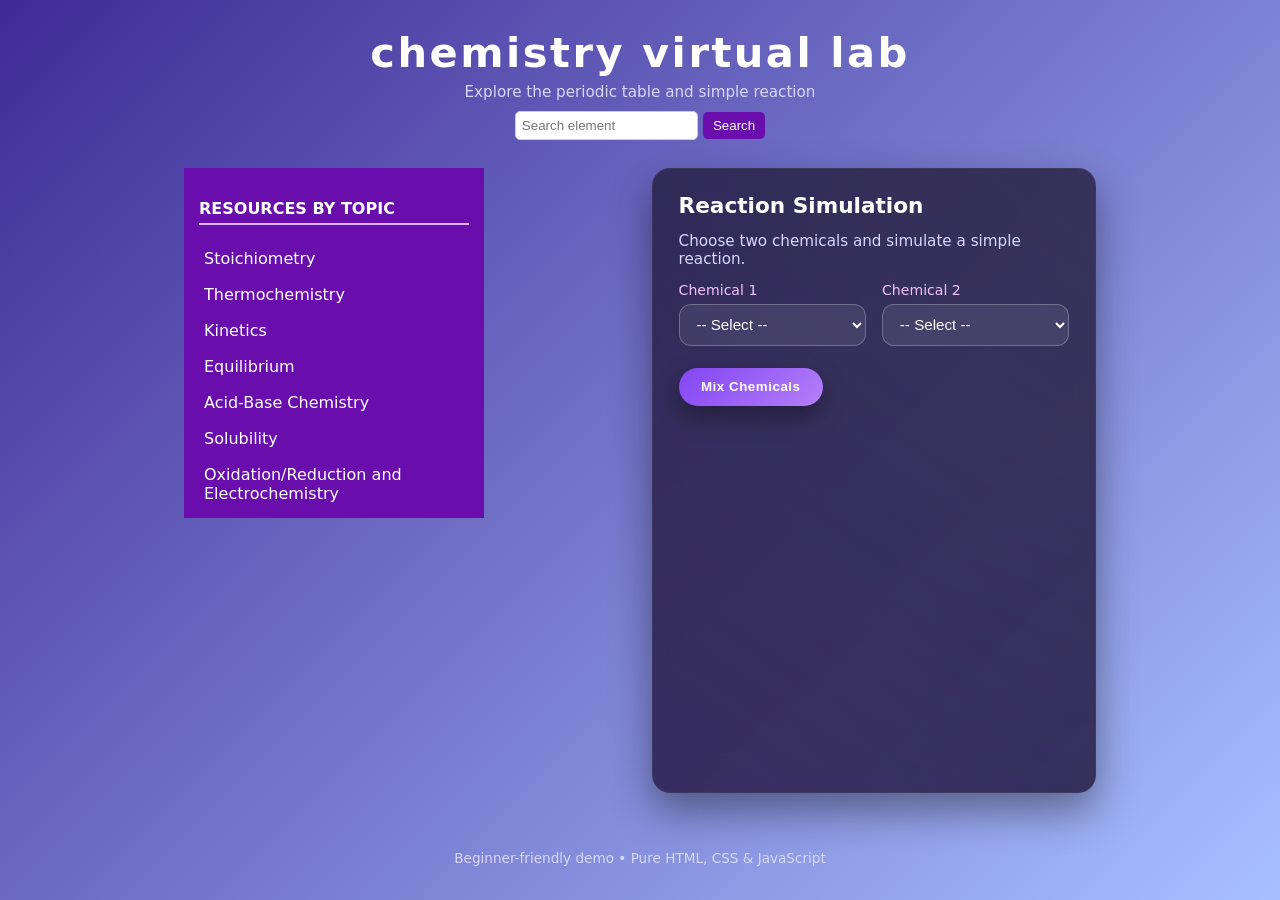
<file: index.html>
<!DOCTYPE html>
<html lang="en">
<head>
  <meta charset="UTF-8" />
  <title>Chemistry Virtual Lab</title>
  <meta name="viewport" content="width=device-width, initial-scale=1.0" />
  <link rel="stylesheet" href="style.css"/>
</head>
<body>
 <header class="header">
   <div class="header-inner">

      <h1 class="logo">chemistry virtual lab</h1>
      <p class="tagline">Explore the periodic table and simple reaction</p>

      <div class="search-box">
         <input type="text" placeholder="Search element">
         <button>Search</button>
      </div>

   </div>
</header>
    <main class="main"> 
      <div class="sidebar">
<h3>RESOURCES BY TOPIC</h3>

<ul>
<li>Stoichiometry</li>
<li>Thermochemistry</li>
<li>Kinetics</li>
<li>Equilibrium</li>
<li>Acid-Base Chemistry</li>
<li>Solubility</li>
<li>Oxidation/Reduction and Electrochemistry</li>
<li>Analytical Chemistry / Lab Techniques</li>
<li>Physical Chemistry</li>
<li>Properties of Solutions</li>
</ul>

</div>
     <section class="card">
      <h2 class="card-title">Reaction Simulation</h2>
      <p class="card-description">
        Choose two chemicals and simulate a simple reaction.
      </p>

      <div class="form-row">
        <div class="form-group">
          <label for="chemical1" class="label">Chemical 1</label>
          <select id="chemical1" class="select">
            <option value="">-- Select --</option>
            <option value="HCl">Hydrochloric acid (HCl)</option>
            <option value="NaOH">Sodium hydroxide (NaOH)</option>
            <option value="Na">Sodium (Na)</option>
            <option value="Water">Water (H₂O)</option>
          </select>
        </div>

        <div class="form-group">
          <label for="chemical2" class="label">Chemical 2</label>
          <select id="chemical2" class="select">
            <option value="">-- Select --</option>
            <option value="HCl">Hydrochloric acid (HCl)</option>
            <option value="NaOH">Sodium hydroxide (NaOH)</option>
            <option value="Na">Sodium (Na)</option>
            <option value="Water">Water (H₂O)</option>
          </select>
        </div>
      </div>

      <button id="mixBtn" class="btn">Mix Chemicals</button>

      <p id="reactionResult" class="output"></p>
    </section>
  </main>

  <footer class="footer">
    <p>Beginner-friendly demo • Pure HTML, CSS &amp; JavaScript</p>
  </footer>

  <!-- Script is placed before closing body as requested -->
  <script src="script.js"></script>
</body>
</html>
</file>
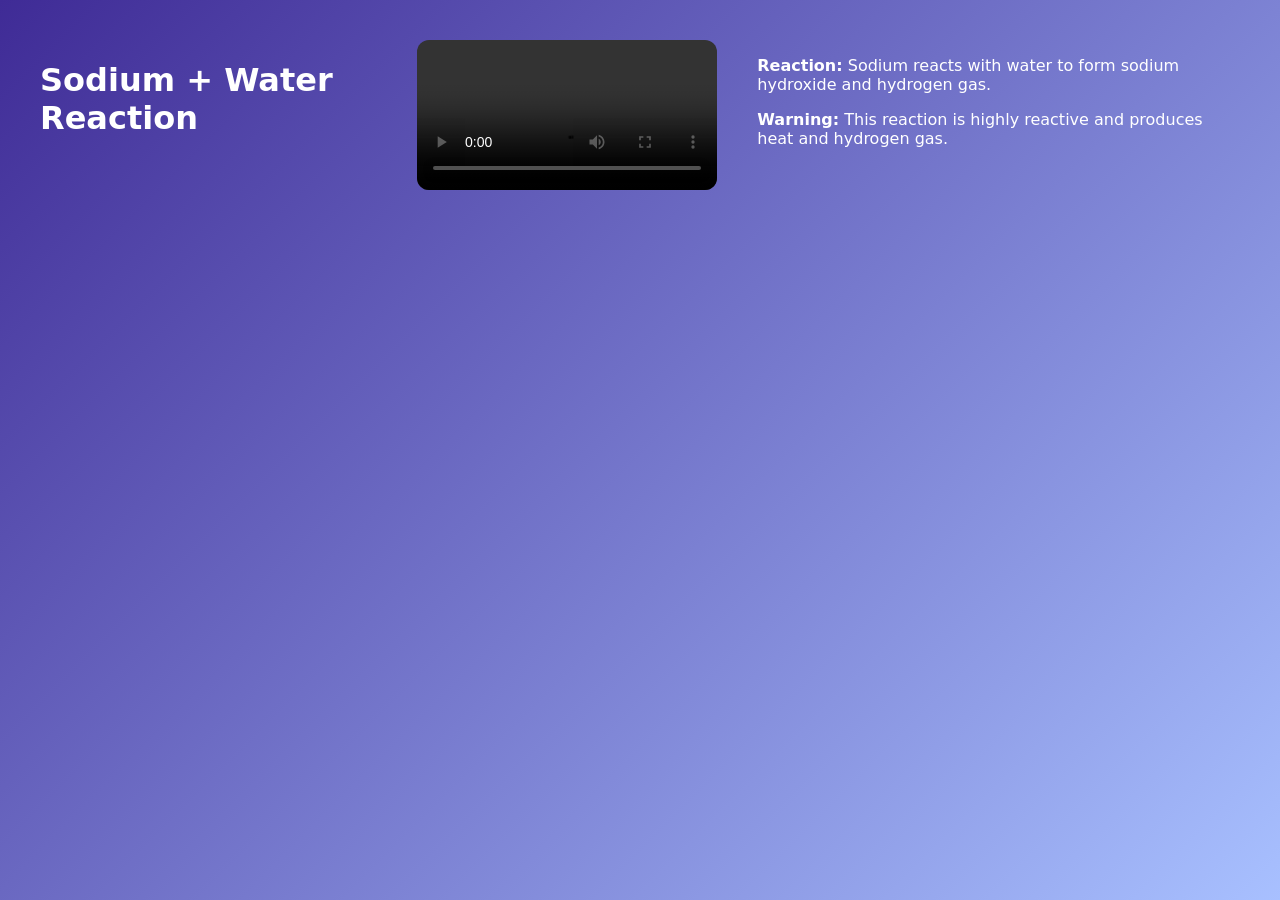
<file: reaction.html>
<!DOCTYPE html>
<html lang="en">
<head>
    <meta charset="UTF-8">
    <title>Sodium + Water Reaction</title>
    <link rel="stylesheet" href="style.css">
</head>
<body>

    <div class="reaction-page">
<div class="reaction-container">

        <h1>Sodium + Water Reaction</h1>

        <div class="video-section">
          <video width="500" controls>
    <source src="sodium-water.mp4" type="video/mp4">
    Your browser does not support the video tag.
</video> 
        </div>

  <div class="info-section">
<p><b>Reaction:</b> Sodium reacts with water to form sodium hydroxide and hydrogen gas.</p>

<p><b>Warning:</b> This reaction is highly reactive and produces heat and hydrogen gas.</p>
</div> 

</body>
</html>
</file>
<file: style.css>
/* Global styles */
body{
    background-color: red;
}
*,
*::before,
*::after {
  box-sizing: border-box;
}

:root {
  --bg-gradient-start: #3f2b96;
  --bg-gradient-end: #a8c0ff;
  --card-bg: rgba(22, 16, 55, 0.9);
  --accent: #e0b3ff;
  --accent-strong: #f4c2ff;
  --text-main: #ffffff;
  --text-muted: #d8d8ff;
  --input-bg: rgba(255, 255, 255, 0.08);
  --input-border: rgba(255, 255, 255, 0.25);
  --button-bg: #7e3ff2;
  --button-bg-hover: #a15bff;
  --button-shadow: 0 10px 25px rgba(0, 0, 0, 0.35);
  --button-shadow-hover: 0 16px 35px rgba(0, 0, 0, 0.45);
  --radius-large: 18px;
  --radius-medium: 12px;
  --transition-fast: 0.2s ease;
  --transition-slow: 0.35s ease;
  --max-width: 960px;
  --spacing: 1rem;
  --font-main: system-ui, -apple-system, BlinkMacSystemFont, "Segoe UI",
    sans-serif;
}

html,
body {
  height: 100%;
}

body {
  margin: 0;
  font-family: var(--font-main);
  color: var(--text-main);
  background: linear-gradient(135deg, var(--bg-gradient-start), var(--bg-gradient-end));
  display: flex;
  flex-direction: column;
}

/* Layout */

.header {
  padding: 1.75rem 1.5rem 0.75rem;
  text-align: center;
  color: var(--text-main);
}

.header-inner {
  max-width: var(--max-width);
  margin: 0 auto;
}

.logo {
  margin: 0;
  font-size: clamp(1.8rem, 2.5vw + 1rem, 2.6rem);
  letter-spacing: 0.06em;
}

.tagline {
  margin: 0.35rem 0 0;
  color: var(--text-muted);
  font-size: 0.95rem;
}

.main {
  flex: 1;
  padding: 1rem 1.5rem 2rem;
  display: grid;
  gap: 1.5rem;
  grid-template-columns: repeat(auto-fit, minmax(260px, 1fr));
  max-width: var(--max-width);
  margin: 0 auto;
}

.footer {
  text-align: center;
  padding: 0.75rem 1.5rem 1.25rem;
  color: var(--text-muted);
  font-size: 0.85rem;
}

/* Cards */

.card {
  background: var(--card-bg);
  border-radius: var(--radius-large);
  padding: 1.5rem 1.6rem 1.7rem;
  box-shadow: 0 18px 40px rgba(0, 0, 0, 0.4);
  border: 1px solid rgba(255, 255, 255, 0.12);
  backdrop-filter: blur(16px);
  display: flex;
  flex-direction: column;
  gap: 0.9rem;
  position: relative;
  overflow: hidden;
}

.card::before {
  content: "";
  position: absolute;
  inset: -40%;
  background: radial-gradient(circle at top right, rgba(255, 255, 255, 0.15), transparent),
    radial-gradient(circle at bottom left, rgba(174, 129, 255, 0.22), transparent);
  opacity: 0.7;
  pointer-events: none;
  mix-blend-mode: screen;
}

.card-title {
  margin: 0;
  font-size: 1.35rem;
  position: relative;
  z-index: 1;
}

.card-description {
  margin: 0;
  color: var(--text-muted);
  font-size: 0.95rem;
  position: relative;
  z-index: 1;
}

/* Form elements */

.form-group {
  display: flex;
  flex-direction: column;
  gap: 0.35rem;
  position: relative;
  z-index: 1;
}

.form-row {
  display: grid;
  grid-template-columns: repeat(auto-fit, minmax(150px, 1fr));
  gap: var(--spacing);
  position: relative;
  z-index: 1;
}

.label {
  font-size: 0.88rem;
  color: var(--accent-strong);
}

.input,
.select {
  padding: 0.65rem 0.8rem;
  border-radius: var(--radius-medium);
  border: 1px solid var(--input-border);
  background-color: var(--input-bg);
  color: var(--text-main);
  font-size: 0.95rem;
  outline: none;
  transition: border-color var(--transition-fast), box-shadow var(--transition-fast),
    background-color var(--transition-fast), transform var(--transition-fast);
}

.input::placeholder {
  color: rgba(230, 230, 255, 0.6);
}

.input:focus,
.select:focus {
  border-color: var(--accent-strong);
  box-shadow: 0 0 0 2px rgba(244, 194, 255, 0.35);
  background-color: rgba(20, 14, 50, 0.95);
  transform: translateY(-1px);
}

/* Buttons */

.btn {
  margin-top: 0.5rem;
  width: fit-content;
  padding: 0.7rem 1.4rem;
  border-radius: 999px;
  border: none;
  background: linear-gradient(135deg, var(--button-bg), var(--accent));
  color: #ffffff;
  font-weight: 600;
  letter-spacing: 0.04em;
  cursor: pointer;
  position: relative;
  z-index: 1;
  box-shadow: var(--button-shadow);
  transition:
    transform var(--transition-slow),
    box-shadow var(--transition-slow),
    filter var(--transition-slow),
    background-position var(--transition-slow);
  background-size: 200% 200%;
  background-position: 0% 50%;
}

.btn:hover {
  transform: translateY(-3px) scale(1.02);
  box-shadow: var(--button-shadow-hover);
  filter: brightness(1.05);
  background-position: 100% 50%;
}

.btn:active {
  transform: translateY(-1px) scale(0.99);
  box-shadow: 0 10px 25px rgba(0, 0, 0, 0.5);
}

/* Output text */

.output {
  margin-top: 0.6rem;
  min-height: 1.4em;
  font-size: 0.98rem;
  color: var(--accent-strong);
  position: relative;
  z-index: 1;
}

/* Responsive tweaks */

@media (max-width: 600px) {
  .main {
    padding-inline: 1rem;
  }

  .card {
    padding: 1.3rem 1.2rem 1.5rem;
  }

  .btn {
    width: 100%;
    text-align: center;
    justify-content: center;
  }
}
/* Reaction page layout */
.reaction-container {
    display: flex;
    gap: 40px;
    padding: 40px;
    align-items: flex-start;
}

.video-section video {
    width: 300px;
    border-radius: 12px;
}

.text-section {
    max-width: 500px;
}
 .search-box{
    margin-top:10px;
}

.search-box input{
    padding:6px;
    border-radius:5px;
    border:1px solid #ccc;
}

.search-box button{
    padding:6px 10px;
    background:#6a0dad;
    color:white;
    border:none;
    border-radius:5px;
    cursor:pointer;
}

.search-box button:hover{
    background:#68318f;
}
.sidebar{
width:300px;
height: 350px;
 overflow-y: scroll;
 scrollbar-width: none;
background:#6a0dad;
border:0px solid #ccc;
padding:15px;
float:left;
margin-right:20px;
}

.sidebar h3{
font-size:16px;
border-bottom:2px solid #e0b3ff;
padding-bottom:5px;
margin-bottom:10px;
}

.sidebar ul{
list-style:none;
padding:0;
}

.sidebar ul li{
padding:8px 5px;
border-bottom:1px solid #6a0dad;
cursor:pointer;
}

.sidebar ul li:hover{
background:#7e3ff2;
}
</file>
